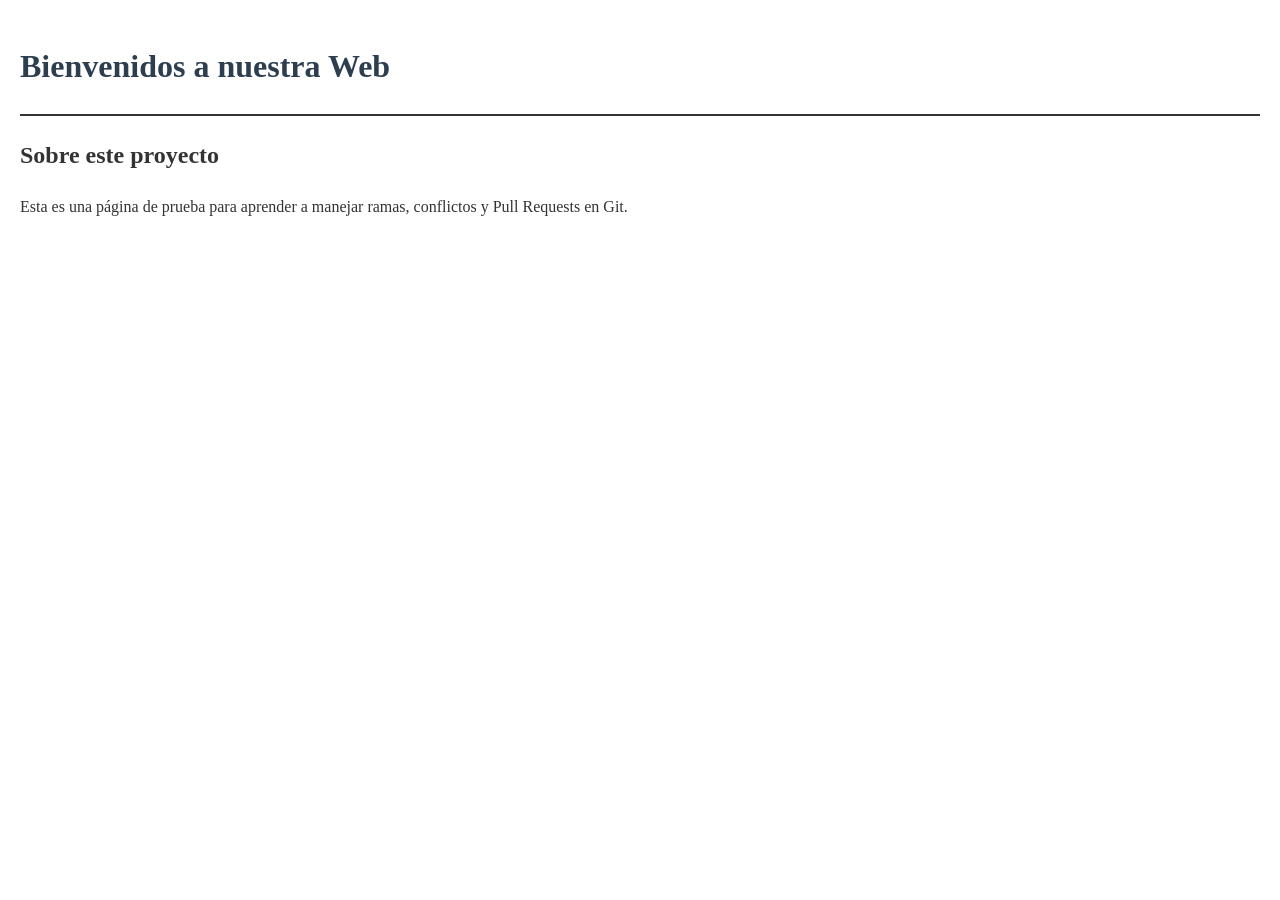
<file: index.html>
<!DOCTYPE html>
<html lang="es">
<head>
    <center><meta charset="UTF-8"></center>
    <meta name="viewport" content="width=device-width, initial-scale=1.0">
    <title>Práctica de Git Flow</title>
    <link rel="stylesheet" href="style.css">
</head>
<body>

    <header>
        <h1>Bienvenidos a nuestra Web</h1>
    </header>

    <main>
        <section>
            <h2>Sobre este proyecto</h2>
            <p>Esta es una página de prueba para aprender a manejar ramas, conflictos y Pull Requests en Git.</p>
        </section>
    </main>

    </body>
</html>
</file>
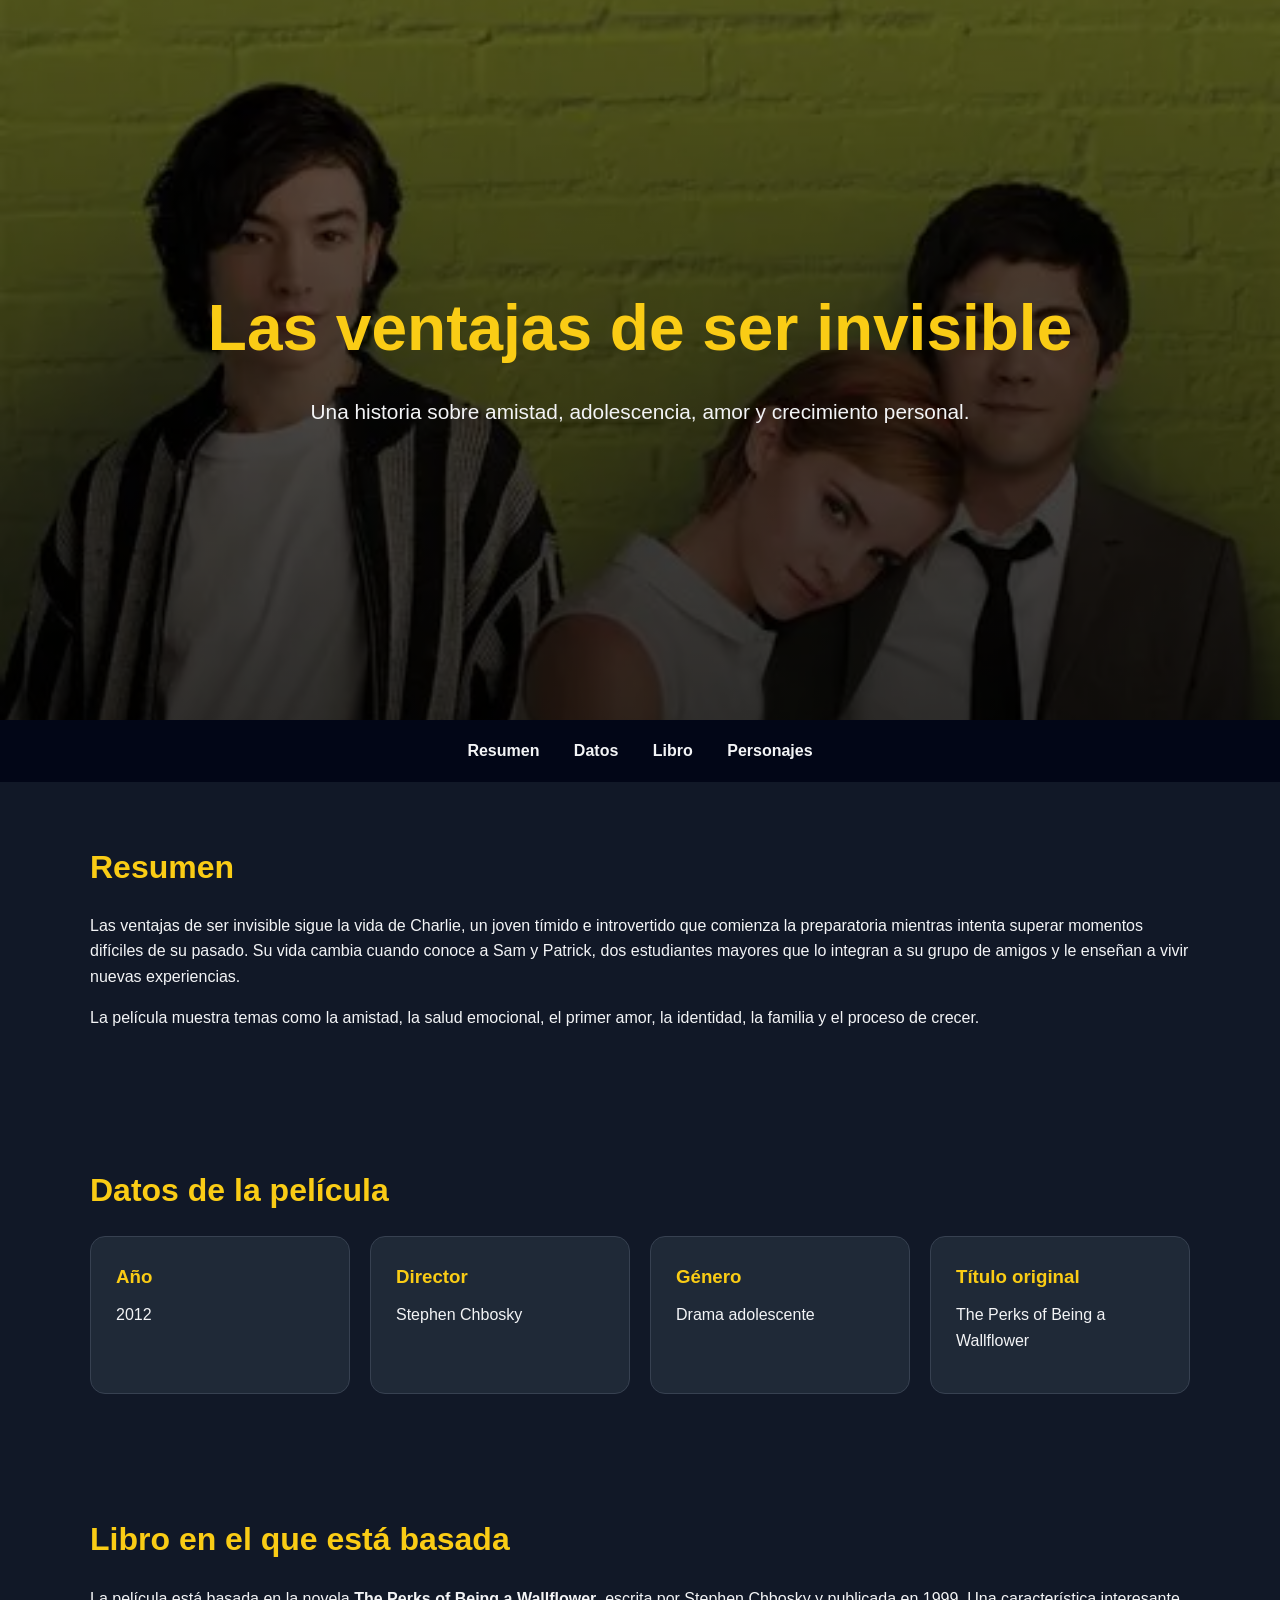
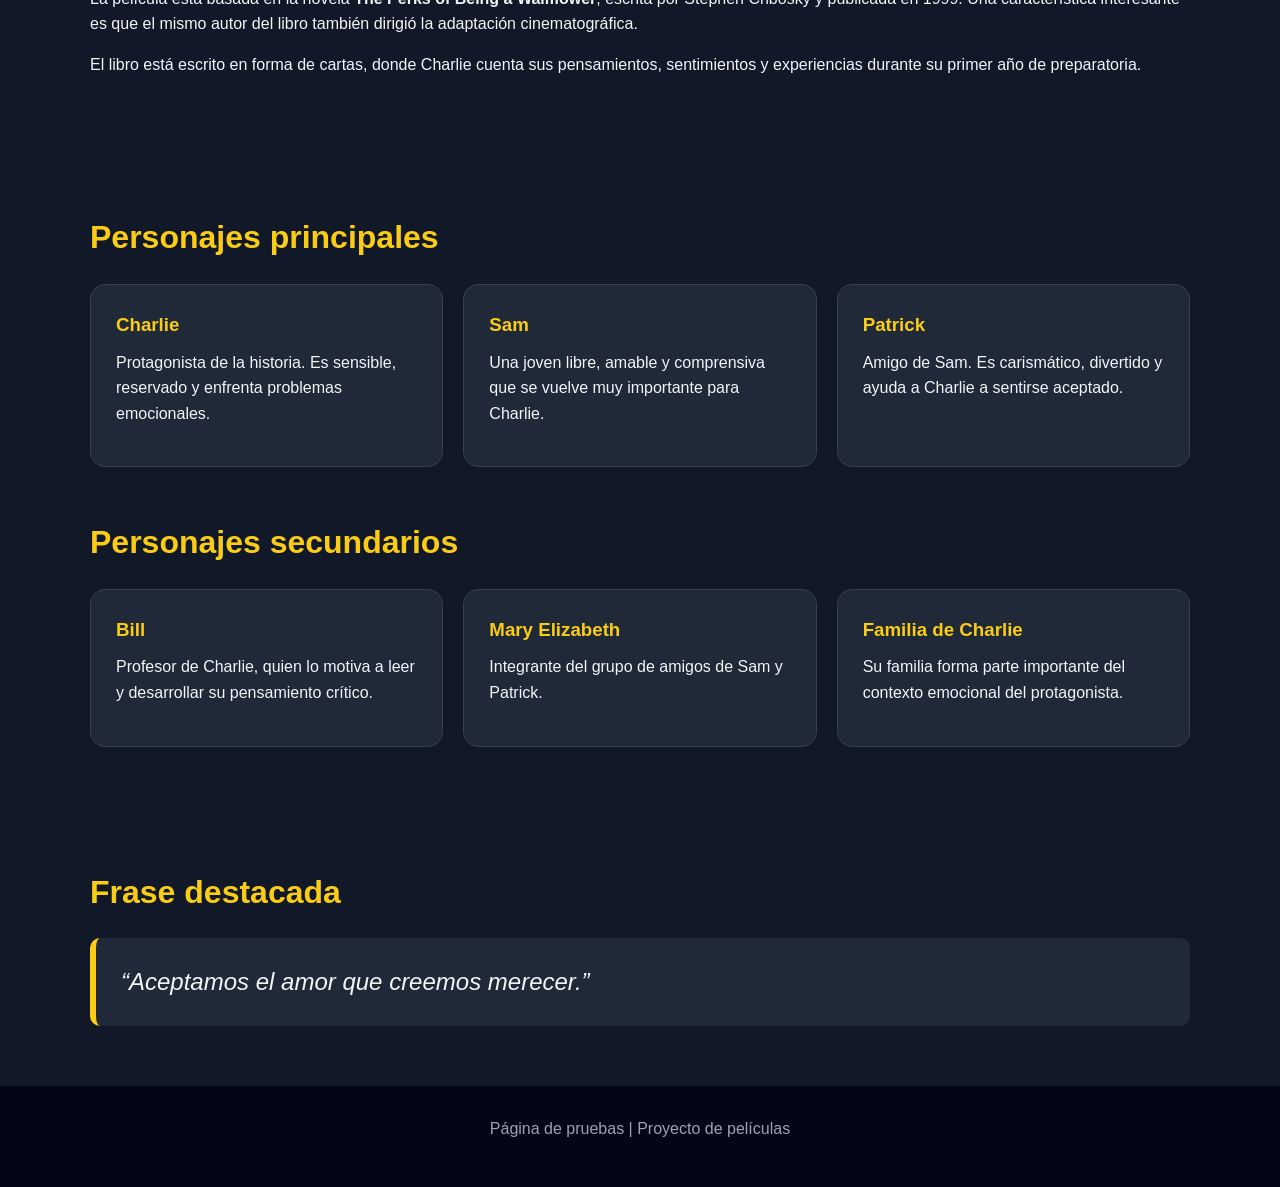
<file: src/index_martin.html>
<!DOCTYPE html>
<html lang="es">
<head>
    <meta charset="UTF-8">
    <meta name="viewport" content="width=device-width, initial-scale=1.0">
    <title>Las ventajas de ser invisible</title>
    <link rel="stylesheet" href="styles.css">
</head>
<body>

<header class="hero">
    <div class="hero-content">
        <h1>Las ventajas de ser invisible</h1>
        <p>Una historia sobre amistad, adolescencia, amor y crecimiento personal.</p>
    </div>
</header>

<nav>
    <a href="#resumen">Resumen</a>
    <a href="#datos">Datos</a>
    <a href="#libro">Libro</a>
    <a href="#personajes">Personajes</a>
</nav>

<section id="resumen">
    <h2>Resumen</h2>
    <p>
        Las ventajas de ser invisible sigue la vida de Charlie, un joven tímido e introvertido
        que comienza la preparatoria mientras intenta superar momentos difíciles de su pasado.
        Su vida cambia cuando conoce a Sam y Patrick, dos estudiantes mayores que lo integran
        a su grupo de amigos y le enseñan a vivir nuevas experiencias.
    </p>
    <p>
        La película muestra temas como la amistad, la salud emocional, el primer amor,
        la identidad, la familia y el proceso de crecer.
    </p>
</section>

<section id="datos">
    <h2>Datos de la película</h2>

    <div class="cards">
        <div class="card">
            <h3>Año</h3>
            <p>2012</p>
        </div>

        <div class="card">
            <h3>Director</h3>
            <p>Stephen Chbosky</p>
        </div>

        <div class="card">
            <h3>Género</h3>
            <p>Drama adolescente</p>
        </div>

        <div class="card">
            <h3>Título original</h3>
            <p>The Perks of Being a Wallflower</p>
        </div>
    </div>
</section>

<section id="libro">
    <h2>Libro en el que está basada</h2>
    <p>
        La película está basada en la novela <strong>The Perks of Being a Wallflower</strong>,
        escrita por Stephen Chbosky y publicada en 1999. Una característica interesante es que
        el mismo autor del libro también dirigió la adaptación cinematográfica.
    </p>
    <p>
        El libro está escrito en forma de cartas, donde Charlie cuenta sus pensamientos,
        sentimientos y experiencias durante su primer año de preparatoria.
    </p>
</section>

<section id="personajes">
    <h2>Personajes principales</h2>

    <div class="personajes">
        <div class="personaje">
            <h3>Charlie</h3>
            <p>Protagonista de la historia. Es sensible, reservado y enfrenta problemas emocionales.</p>
        </div>

        <div class="personaje">
            <h3>Sam</h3>
            <p>Una joven libre, amable y comprensiva que se vuelve muy importante para Charlie.</p>
        </div>

        <div class="personaje">
            <h3>Patrick</h3>
            <p>Amigo de Sam. Es carismático, divertido y ayuda a Charlie a sentirse aceptado.</p>
        </div>
    </div>

    <h2 class="subtitulo">Personajes secundarios</h2>

    <div class="personajes">
        <div class="personaje">
            <h3>Bill</h3>
            <p>Profesor de Charlie, quien lo motiva a leer y desarrollar su pensamiento crítico.</p>
        </div>

        <div class="personaje">
            <h3>Mary Elizabeth</h3>
            <p>Integrante del grupo de amigos de Sam y Patrick.</p>
        </div>

        <div class="personaje">
            <h3>Familia de Charlie</h3>
            <p>Su familia forma parte importante del contexto emocional del protagonista.</p>
        </div>
    </div>
</section>

<section>
    <h2>Frase destacada</h2>
    <blockquote>
        “Aceptamos el amor que creemos merecer.”
    </blockquote>
</section>

<footer>
    <p>Página de pruebas | Proyecto de películas</p>
</footer>

</body>
</html>
</file>
<file: style.css>
/* Estilos Base - Para ser mejorados por el Grupo Feature */

body {
    background-color: white; /* Cambiar a #f4f4f4 */
    font-family: serif;      /* Cambiar a sans-serif */
    color: #333;
    margin: 0;
    padding: 20px;
    line-height: 1.6;
}

header {
    border-bottom: 2px solid #333;
    margin-bottom: 20px;
}

h1 {
    color: #2c3e50;
}

/* El Grupo Feature puede añadir estilos para el footer aquí */
</file>
<file: src/styles.css>
*{
    margin:0;
    padding:0;
    box-sizing:border-box;
    font-family: Arial, Helvetica, sans-serif;
}

body{
    background:#111827;
    color:#f3f4f6;
    line-height:1.6;
}

.hero{
    min-height:80vh;
    background:
        linear-gradient(rgba(0,0,0,.6), rgba(0,0,0,.8)),
    url("../img/portada.webp");    background-size:cover;
    background-position:center;
    display:flex;
    justify-content:center;
    align-items:center;
    text-align:center;
    padding:40px;
}

.hero h1{
    font-size:4rem;
    color:#facc15;
    margin-bottom:15px;
}

.hero p{
    font-size:1.3rem;
}

nav{
    background:#020617;
    text-align:center;
    padding:18px;
    position:sticky;
    top:0;
}

nav a{
    color:#f3f4f6;
    text-decoration:none;
    margin:0 15px;
    font-weight:bold;
}

nav a:hover{
    color:#facc15;
}

section{
    width:90%;
    max-width:1100px;
    margin:auto;
    padding:60px 0;
}

h2{
    color:#facc15;
    margin-bottom:20px;
    font-size:2rem;
}

p{
    margin-bottom:15px;
}

.cards,
.personajes{
    display:grid;
    grid-template-columns:repeat(auto-fit, minmax(220px, 1fr));
    gap:20px;
}

.card,
.personaje{
    background:#1f2937;
    padding:25px;
    border-radius:15px;
    border:1px solid #374151;
    transition:.3s;
}

.card:hover,
.personaje:hover{
    transform:translateY(-5px);
    box-shadow:0 10px 25px rgba(250,204,21,.15);
}

.card h3,
.personaje h3{
    color:#facc15;
    margin-bottom:10px;
}

.subtitulo{
    margin-top:50px;
}

blockquote{
    background:#1f2937;
    border-left:6px solid #facc15;
    padding:25px;
    font-size:1.5rem;
    font-style:italic;
    border-radius:10px;
}

footer{
    text-align:center;
    padding:30px;
    background:#020617;
    color:#9ca3af;
}

@media(max-width:700px){
    .hero h1{
        font-size:2.5rem;
    }

    nav a{
        display:block;
        margin:10px 0;
    }
}
</file>
